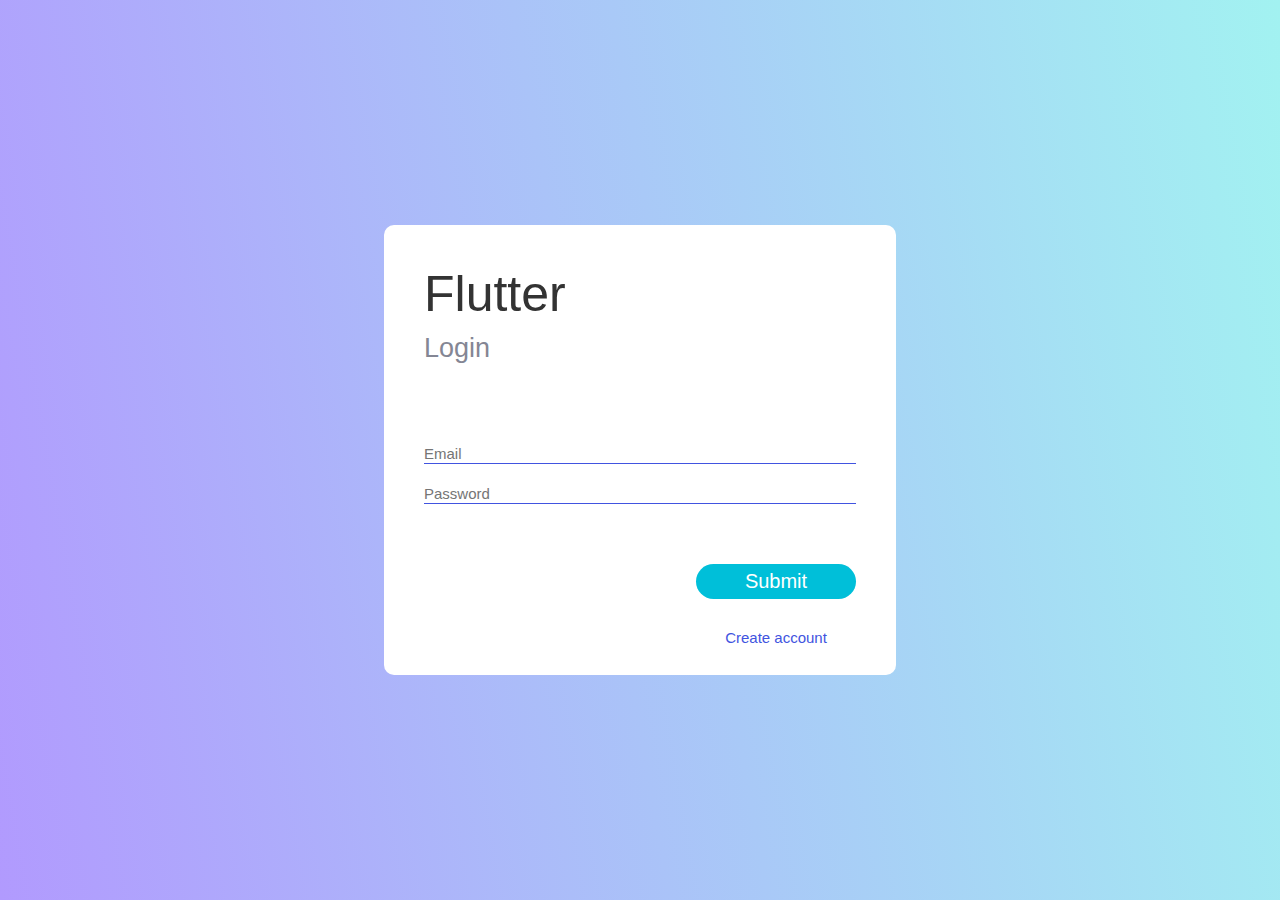
<file: Homework/index.html>
<!DOCTYPE html>
<html>

<head>
	<meta charset="UTF-8">
	<title>Flutter</title>
	<link rel="stylesheet" href="style.css">
	<meta name="viewport" content="width=device-width, initial-scale=1.0, maximum-scale=1.0, user-scalable=no">
</head>

<body>
	<div class="auth">
		<form class="auth-form" id="login-form">
			<h1 class="auth-title">Flutter</h1>
	
			<h2 class="auth-subtitle">Login</h2>
	
			<input type="email" name="email" placeholder="Email" class="auth-input" /><br>
			<input type="password" name="password" placeholder="Password" class="auth-input" />
	
			<div class="auth-actions">
				<button type="submit" class="auth-button">Submit</button>
				<a href="register.html" title="Create account" class="auth-link" align="middle">Create account</a>
			</div>
		</form>
	</div>
</body>

</html>
</file>
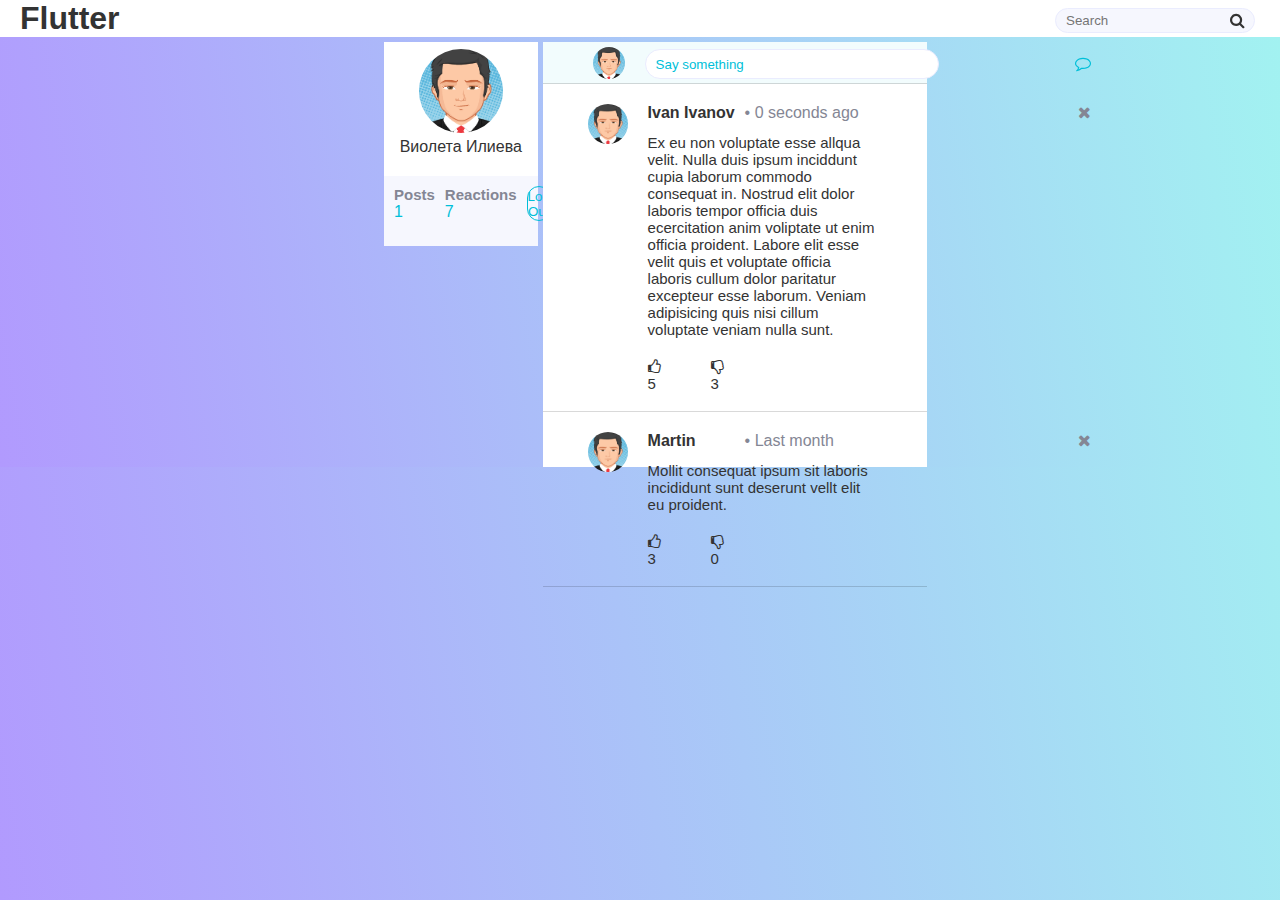
<file: Homework/posts.html>
<!DOCTYPE html>
<html lang="en">

<!-- 
	1. На страницата с постовете, при намаляне на резолюцята и свиване на екрана приложението не работи правилно..
	Има какво да се довършва
	2. Не успах да намеря същата картинка за коментар в страницата за постовете..
-->




<head>
	<meta charset="UTF-8">
	<title>Flutter - Posts</title>
	<link rel="stylesheet" href="style.css">
	<meta name="viewport" content="width=device-width, initial-scale=1.0, maximum-scale=1.0, user-scalable=no">
	<link rel="stylesheet" href="https://cdnjs.cloudflare.com/ajax/libs/font-awesome/4.7.0/css/font-awesome.min.css">
</head>

<body>
	<header class="posts-header">
		<h1 class="posts-page-header">Flutter</h1>
		<div class="posts-search">
			<input type="text" placeholder="Search">
			<i class="fa fa-search"></i>
		</div>
		
	</header>

	<div class="container-bg">
		<main class="container">
			<aside class="profile">
				<figure class="profile-avatar">
					<img src="avatar.png" alt="avatar" class="profile-image" width="84" height="84" />
					<figcaption class="profile-name">Виолета Илиева</figcaption>
				</figure>

				<div class="profile-details">
					<div class="profile-info">
						<h3>Posts</h3>
						<p>1</p>
					</div>
					<div class="profile-info">
						<h3>Reactions</h3>
						<p>7</p>
					</div>

					<button class="profile-button" id="logout-btn">Log Out</button>
				</div>
			</aside>
			<section class="posts">
				<header class="pots-section-header">
					<figure class="posts-avatar">
						<img src="avatar.png" alt="avatar" class="profile-image" id="prof-img">
					</figure>
					<div class="say-something-container">
						<input type="text" placeholder="Say something">
						<i class="fa fa-comment-o"></i>
					</div>
				</header>
				<div class="post">
					<img src="avatar.png" alt="avatar">
					<figure class="post-avatar-2">
						<figcaption class="post-name"><b>Ivan Ivanov</b></figcaption>
						<p>0 seconds ago</p>
						<i class="fa fa-times"></i>
					</figure>
					<div class="post-text">
						<p>Ex eu non voluptate esse allqua velit. Nulla duis ipsum inciddunt cupia
						laborum commodo consequat in. Nostrud elit dolor laboris tempor officia duis
						ecercitation anim voliptate ut enim officia proident. Labore elit esse velit quis
						et voluptate officia laboris cullum dolor paritatur excepteur esse laborum.
						Veniam adipisicing quis nisi cillum voluptate veniam nulla sunt.</p>
						<div class="reactions">
							<div class="post-like-dislike">
								<i class="fa fa-thumbs-o-up"></i>
								<p>5</p>
							</div>
							<div class="post-like-dislike">
								<i class="fa fa-thumbs-o-down"></i>
								<p>3</p>
							</div>
						</div>
					</div>
				</div>
				
				<div class="post">
					<img src="avatar.png" alt="avatar">
					<figure class="post-avatar-2">
						<figcaption class="post-name"><b>Martin</b></figcaption>
						<p>Last month</p>
						<i class="fa fa-times"></i>
					</figure>
					<div class="post-text">
						<p>Mollit consequat ipsum sit laboris incididunt sunt deserunt vellt elit eu
						proident.</p>
						<div class="reactions">
							<div class="post-like-dislike">
								<i class="fa fa-thumbs-o-up"></i>
								<p>3</p>
							</div>
							<div class="post-like-dislike">
								<i class="fa fa-thumbs-o-down"></i>
								<p>0</p>
							</div>
						</div>
					</div>
				</div>
			</section>
		</main>
	</div>
</body>

</html>
</file>
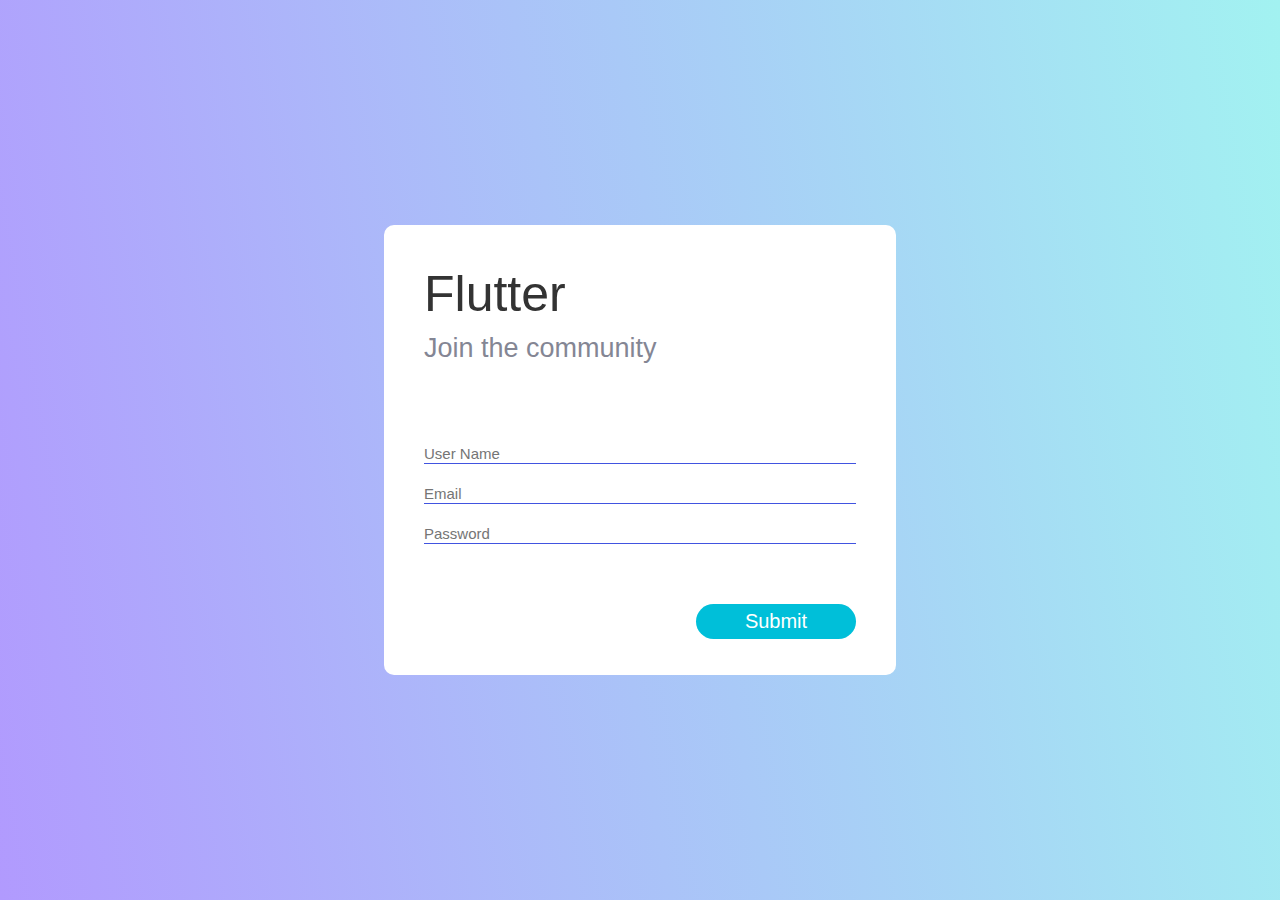
<file: Homework/register.html>
<!DOCTYPE html>
<html>

<head>
	<meta charset="UTF-8">
	<title>Flutter - Register</title>
	<link rel="stylesheet" href="style.css">
	<meta name="viewport" content="width=device-width, initial-scale=1.0, maximum-scale=1.0, user-scalable=no">
</head>

<body>
	<div class="auth">
		<form class="auth-form" id="register-form">
			<h1 class="auth-title">Flutter</h1>

			<h2 class="auth-subtitle">Join the community</h2>

			<div class="errors" id="errors"></div>

			<input type="text" name="username" placeholder="User Name" class="auth-input" />
			<input type="email" name="email" placeholder="Email" class="auth-input" />
			<input type="password" name="password" placeholder="Password" class="auth-input" />

			<div class="auth-actions">
				<button type="submit" class="auth-button">Submit</button>
			</div>
		</form>
	</div>
</body>

</html>
</file>
<file: Homework/style.css>
* {
    box-sizing: border-box;
    margin: 0;
    padding: 0;
    font-family: Helvetica, sans-serif;
    outline: none;
}

html,
body,
.auth {
    width: 100%;
    height: 100%;
}

body {
    background-image: linear-gradient(-100deg, #A2F2F1 0%, #B19AFE 100%);
    color: #333;
    font-size: 16px;
}

/* AUTH FORM */
.auth {
     display: flex;
    position: fixed; 
}

.auth-form {
    background-color: #FFF;
    padding: 2.5rem 2.5rem 0;
    margin: auto;
    max-width: 32rem;
    max-height: 50%;
    width: 90%;
	height: 500px;
    border-radius: 10px;
    display: inline;
    flex-direction: column;
    position: relative; 
}


.auth-title {
    font-size: 50px;
    font-weight: 100;
    margin-bottom: 10px; 
}

.auth-subtitle {
    color: #848694;
    font-size: 27px;
    font-weight: 100;
    margin-bottom: 80px;
    max-width: 300px;
    overflow: visible;
    text-overflow: clip;
}

.auth-input {
    font-size: 15px;
    margin-bottom: 20px;
    height: 20px;
    width: 100%; 
	border:none;
    border-bottom: 1px solid #4154E0;
}


.auth-input:focus {
    border-color: #557de0;
    box-shadow: 0 0.0675rem 0 0 #557de0;
}

.auth-actions {
    align-items: none;
    margin-top: 40px;
    max-width: 10rem;
    position: absolute;
	right: 40px;
	display: flex;
	justify-content: center;
	flex-direction: column;
}

.auth-button {
    background-color: #00BFD9;
    color: #FFF;
    border: none;
    border-radius: 20px;
    cursor: auto;
    font-size: 20px;
    text-align: center;
    height: 35px;
    width: 250px;
	max-width: 10rem;
}

.auth-button:hover,
.auth-button:focus,
.auth-button:active {
    background-color: #0097C5;
}

.auth-link {
    color: #4154E0;
    font-size: 15px;
    text-decoration: none;
    margin-top: 30px;
}

.auth-link:hover,
.auth-link:focus {
    text-decoration: none;
}



/*POSTS PAGE*/

.posts-page-header {
    float: left;
	margin-left: 20px;
}


.posts-header {
    background-color: #fff;
    display: flex;
}

.posts-search {
	margin-left: ;
    width: ;
    max-width: ;
    position: absolute;
	right: 225px;
	margin-top: 8px;

}


.posts-search input {
    background-color: #F6F7FE;
    border: 0.0625rem solid #EAECFE;
	border-radius: 15px;
	position: absolute;
    height: 25px;
    width: 200px; 
	text-indent: 10px;
}

.posts-search i {
    position: fixed;
    right: 35px;
    top: 12px;
}


.container-bg {
	background-image: linear-gradient(-100deg, #A2F2F1 0%, #B19AFE 100%);
}

.container {
	display: flex;
}

.profile {
    background-color: #FFF;
    margin-left: 30%;
	margin-top: 5px;
    max-width: 18rem;
	width: 12%;
	height: 200px;

}

.profile-image {
	display: block;
	margin: 0 auto;
	margin-top: 7px;
	border-radius: 50%;
}

.profile-name {
	margin-top: 5px;
	text-align: center;
}

.profile-details {
    background-color: #F6F7FE;
    display: flex;
	margin-top: 20px;
    padding: 10px;
    height: 70px; 
}

.profile-details div{
	margin-right: 10px;
}

.profile-info h3 {
    font-size: 15px;
    color: #848694;
}

.profile-info p {
    color: #00BFD9;
}

.profile-button {
    background-color: transparent;
    border: 0.0625rem solid #00BFD9;
    color: #00BFD9;
    border-radius: 20px;
	width: 80px;
	height: 35px;
	margin-left: 0px;
}

.profile-button:hover {
    background-color: #00BFD9;
    color: #FFF;
}

.posts {
    background-color: #FFF;
	margin-left: 5px;
	margin-top: 5px;
    max-width: 55rem;
	max-height:40%;
	width: 30%;
	height: 425px;
}

.pots-section-header {
	background-color: #F2FCFD;
    box-shadow: inset 0 -0.0625rem 0 0 rgba(0, 0, 0, 0.15);
	display: flex;
}

.posts-avatar img {
	width: 2.0rem;
	height: 2.0rem;
	margin-left: 50px;
	margin-top: 5px;
	margin-bottom: 5px;

}

.say-something-container input {
    border: 1px solid #EAECFE;
	border-radius: 15px;
	position: absolute;
    height: 30px;
    width: 23%; 
	text-indent: 10px;
	margin-left: 20px;
	margin-top: 7px;
}

.say-something-container i {
	position: fixed;
	margin-left: 450px;
	top: 55px;
	color: #00BFD9;
}

.post {
	box-shadow: inset 0 -0.0625rem 0 0 rgba(0, 0, 0, 0.15);
	display: flex;
}

.post img {
	width: 2.5rem;
	height: 2.5rem;
	margin-left: 45px;
	margin-top: 20px;
	margin-bottom: 5px;
	border-radius: 50%;
}

.post-avatar-2 {
	display: flex;
	margin-left: 20px;
	margin-top: 20px;
}

.post-name {
	width: 90px;
}

.post-avatar-2 p {
	color: #848694;
	margin-left: 7px;
	width: 150px;
}

.post-avatar-2 p:before {
	content: "• ";
}

.post-avatar-2 i  {
	color: #848694;
	margin-left: 183px;
}

.post-text {
    color: #333333;
    font-size: ;
	margin-top: 50px;
	margin-left: -443px;
	padding-right: 50px;
	font-size: 15px;
}

.reactions {
	display: flex;
	margin-top: 20px;
	margin-bottom: 20px;
}

.post-like-dislike {
	margin-right: 50px;
}

.pots-section-header input::placeholder {
    color: #00BFD9;
}




@media only screen and (max-width: 890px) {
  .auth-input {
    width: 100%;
	}
  
  .container {
	  flex-direction: column;
	}
  
  .profile {
	max-width: 90%;
	width: 50%;
	height: 200px;

	}

	.profile-image {
		width: 5.25rem;
		height: 5.25rem;
	}

	.profile-details {
		height: 3.75rem; 
	}

	.profile-info h3 {
		font-size: 0.75rem;
	}

	.profile-info p {
		font-size: 1.125rem;
	}

	.profile-button {
		margin-left: 220px;
		margin-top: 5px;
	}









	.posts {
		margin-left: 265px;
		margin-top: -5px;
		max-width: 90%;
		width: 50%;
		height: 460px;
	}

	.pots-section-header {
		background-color: #F2FCFD;
		box-shadow: inset 0 -0.0625rem 0 0 rgba(0, 0, 0, 0.15);
		display: flex;
	}

	.posts-avatar img {
		width: 2.0rem;
		height: 2.0rem;
		margin-left: 50px;
		margin-top: 5px;
		margin-bottom: 5px;

	}

	.say-something-container input {
		border: 0.0625rem solid #EAECFE;
		border-radius: 15px;
		position: absolute;
		height: 30px;
		width: 23%; 
		text-indent: 10px;
		margin-left: 20px;
		margin-top: 7px;
	}

	.say-something-container i {
		position: fixed;
		margin-left: 570px;
		top: 55px;
		color: #00BFD9;
	}

	.post {
		box-shadow: inset 0 -0.0625rem 0 0 rgba(0, 0, 0, 0.15);
		display: flex;
	}

	.post img {
		width: 2.5rem;
		height: 2.5rem;
		margin-left: 45px;
		margin-top: 20px;
		margin-bottom: 5px;
		border-radius: 50%;
	}

	.post-avatar-2 {
		display: flex;
		margin-left: 20px;
		margin-top: 20px;
	}

	.post-name {
		width: 90px;
	}

	.post-avatar-2 p {
		color: #848694;
		margin-left: 7px;
		width: 150px;
	}

	.post-avatar-2 p:before {
		content: "• ";
	}

	.post-avatar-2 i  {
		color: #848694;
		margin-left: 370px;
	}

	.post-text {
		color: #333333;
		font-size: ;
		margin-top: 50px;
		margin-left: -630px;
		font-size: 15px;
	}

	.reactions {
		display: flex;
		margin-top: 20px;
		margin-bottom: 20px;
	}

	.post-like-dislike {
		margin-right: 50px;
	}

	.pots-section-header input::placeholder {
		color: #00BFD9;
	}

}

@media only screen and (max-width: 1020px) {
  .auth-form {
	  max-height: 450px;
	  height: 450px;
  }
</file>
